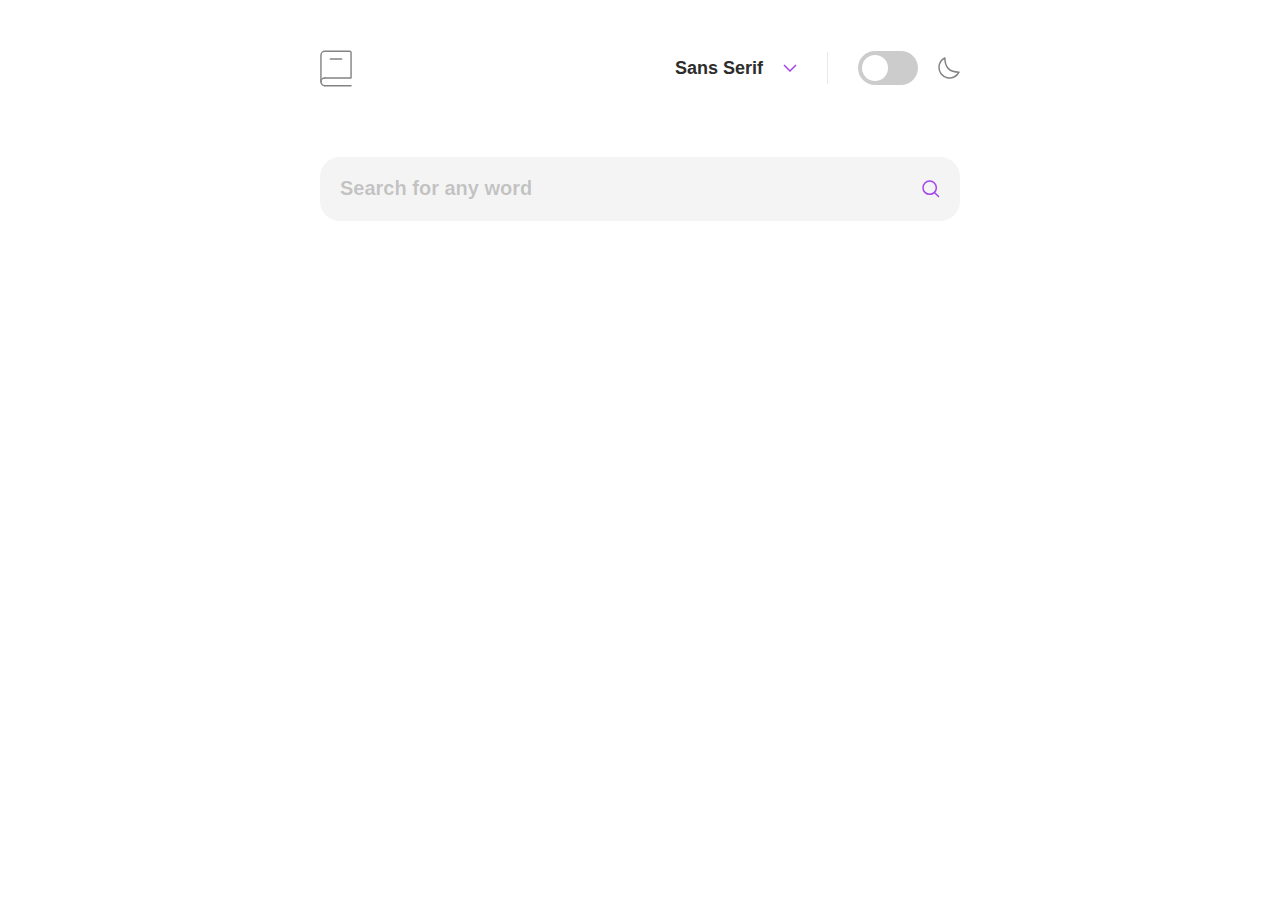
<file: index.html>
<!DOCTYPE html>
<html lang="en">
    <head>
        <meta charset="UTF-8" />
        <meta name="viewport" content="width=device-width, initial-scale=1.0" />
        <link rel="stylesheet" href="/starter-code/style.css" />
        <link
            rel="icon"
            type="image/png"
            sizes="32x32"
            href="./assets/images/favicon-32x32.png"
        />
        <title>Dictionary web app</title>
    </head>
    <body data-theme="light">
        <div class="content">
            <header>
                <nav class="navbar">
                    <img
                        src="/starter-code/assets/images/logo.svg"
                        id="logo"
                        alt="logo"
                    />
                    <div class="navbar__buttons">
                        <div class="dropdown_menu">
                            <div class="dropdown_menu_btn">
                                <span>Sans Serif</span>
                                <svg
                                    xmlns="http://www.w3.org/2000/svg"
                                    width="14"
                                    height="8"
                                    viewBox="0 0 14 8"
                                >
                                    <path
                                        fill="none"
                                        stroke="#A445ED"
                                        stroke-width="1.5"
                                        d="m1 1 6 6 6-6"
                                    />
                                </svg>
                            </div>
                            <ul class="options">
                                <li class="active" id="sans_serif">
                                    Sans Serif
                                </li>
                                <li id="serif">Serif</li>
                                <li id="mono">Mono</li>
                            </ul>
                        </div>
                        <div class="hr"></div>
                        <div class="darkmode_box">
                            <label class="switch" checked="off">
                                <input type="checkbox">
                                <span class="slider round"></span>
                            </label>
                            <svg
                                xmlns="http://www.w3.org/2000/svg"
                                width="22"
                                height="22"
                                viewBox="0 0 22 22"
                            >
                                <path
                                    fill="none"
                                    stroke="#838383"
                                    stroke-linecap="round"
                                    stroke-linejoin="round"
                                    stroke-width="1.5"
                                    d="M1 10.449a10.544 10.544 0 0 0 19.993 4.686C11.544 15.135 6.858 10.448 6.858 1A10.545 10.545 0 0 0 1 10.449Z"
                                />
                            </svg>
                        </div>
                    </div>
                </nav>
            </header>
            <main>
                <div class="input">
                    <input type="text" placeholder="Search for any word" spellcheck="false" />
                    <svg
                        xmlns="http://www.w3.org/2000/svg"
                        width="18"
                        height="18"
                        viewBox="0 0 18 18"
                    >
                        <path
                            fill="none"
                            stroke="#A445ED"
                            stroke-linecap="round"
                            stroke-linejoin="round"
                            stroke-width="1.5"
                            d="m12.663 12.663 3.887 3.887M1 7.664a6.665 6.665 0 1 0 13.33 0 6.665 6.665 0 0 0-13.33 0Z"
                        />
                    </svg>
                </div>
                <div class="word">
                    <!-- <div class="word__title">
                        <div>
                            <h1>keyboard</h1>
                            <span>/ˈkiːbɔːd/</span>
                        </div>
                        <button class="play__btn">
                            <svg
                                xmlns="http://www.w3.org/2000/svg"
                                width="75"
                                height="75"
                                viewBox="0 0 75 75"
                            >
                                <g fill="#A445ED" fill-rule="evenodd">
                                    <circle
                                        cx="37.5"
                                        cy="37.5"
                                        r="37.5"
                                        opacity=".25"
                                    />
                                    <path d="M29 27v21l21-10.5z" />
                                </g>
                            </svg>
                        </button>
                    </div>
                    <div class="word__partOfSpeech">
                        <div class="word__partOfSpeech_title">
                            noun
                            <div></div>
                        </div>
                        <div class="meaning">
                            <ul>
                                <span>Meaning</span>
                                <li>
                                    (etc.) A set of keys used to operate a
                                    typewriter, computer etc.
                                </li>
                                <li>
                                    A component of many instruments including
                                    the piano, organ, and harpsichord consisting
                                    of usually black and white keys that cause
                                    different tones to be produced when struck.
                                </li>
                                <li>
                                    A device with keys of a musical keyboard,
                                    used to control electronic sound-producing
                                    devices which may be built into or separate
                                    from the keyboard device.
                                </li>
                            </ul>
                            <div>
                                <h4>Synonyms</h4>
                                <span>electronic keyboard</span>
                            </div>
                        </div>
                    </div>
                    <div class="word__partOfSpeech">
                        <div class="word__partOfSpeech_title">
                            verb
                            <div></div>
                        </div>
                        <div class="meaning">
                            <ul>
                                <span>Meaning</span>
                                <li>
                                    To type on a computer keyboard.
                                </li>
                                <p class="definition">“Keyboarding is the part of this job I hate the most.”</p>
                            </ul>
                        </div>
                    </div> -->
                </div>
            </main>
        </div>
        <script src="/starter-code/script.js"></script>
    </body>
</html>
</file>
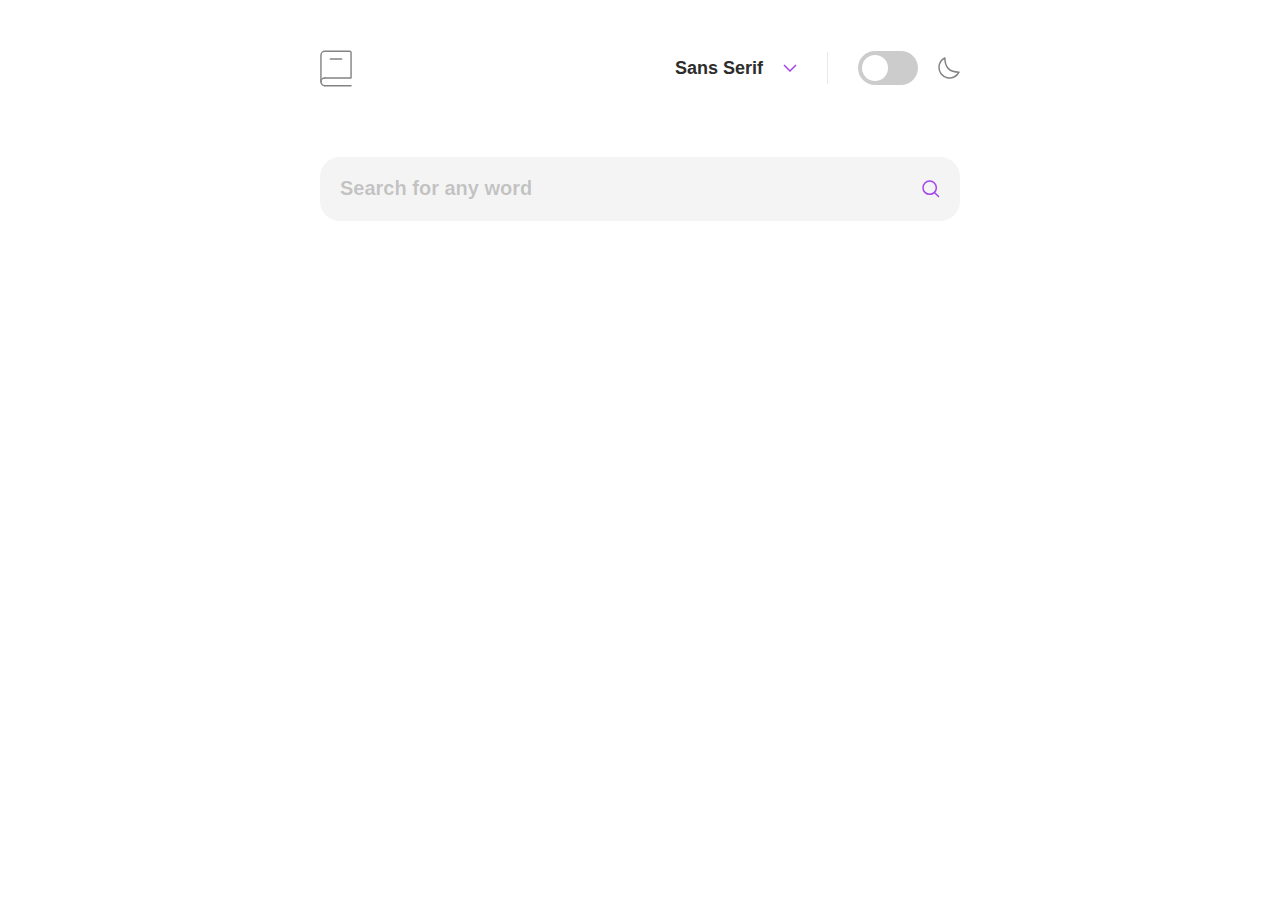
<file: starter-code/index.html>
<!DOCTYPE html>
<html lang="en">
    <head>
        <meta charset="UTF-8" />
        <meta name="viewport" content="width=device-width, initial-scale=1.0" />
        <link rel="stylesheet" href="style.css" />
        <link
            rel="icon"
            type="image/png"
            sizes="32x32"
            href="./assets/images/favicon-32x32.png"
        />
        <title>Dictionary web app</title>
    </head>
    <body data-theme="light">
        <div class="content">
            <header>
                <nav class="navbar">
                    <img
                        src="/starter-code/assets/images/logo.svg"
                        id="logo"
                        alt="logo"
                    />
                    <div class="navbar__buttons">
                        <div class="dropdown_menu">
                            <div class="dropdown_menu_btn">
                                <span>Sans Serif</span>
                                <svg
                                    xmlns="http://www.w3.org/2000/svg"
                                    width="14"
                                    height="8"
                                    viewBox="0 0 14 8"
                                >
                                    <path
                                        fill="none"
                                        stroke="#A445ED"
                                        stroke-width="1.5"
                                        d="m1 1 6 6 6-6"
                                    />
                                </svg>
                            </div>
                            <ul class="options">
                                <li class="active" id="sans_serif">
                                    Sans Serif
                                </li>
                                <li id="serif">Serif</li>
                                <li id="mono">Mono</li>
                            </ul>
                        </div>
                        <div class="hr"></div>
                        <div class="darkmode_box">
                            <label class="switch" checked="off">
                                <input type="checkbox">
                                <span class="slider round"></span>
                            </label>
                            <svg
                                xmlns="http://www.w3.org/2000/svg"
                                width="22"
                                height="22"
                                viewBox="0 0 22 22"
                            >
                                <path
                                    fill="none"
                                    stroke="#838383"
                                    stroke-linecap="round"
                                    stroke-linejoin="round"
                                    stroke-width="1.5"
                                    d="M1 10.449a10.544 10.544 0 0 0 19.993 4.686C11.544 15.135 6.858 10.448 6.858 1A10.545 10.545 0 0 0 1 10.449Z"
                                />
                            </svg>
                        </div>
                    </div>
                </nav>
            </header>
            <main>
                <div class="input">
                    <input type="text" placeholder="Search for any word" spellcheck="false" />
                    <svg
                        xmlns="http://www.w3.org/2000/svg"
                        width="18"
                        height="18"
                        viewBox="0 0 18 18"
                    >
                        <path
                            fill="none"
                            stroke="#A445ED"
                            stroke-linecap="round"
                            stroke-linejoin="round"
                            stroke-width="1.5"
                            d="m12.663 12.663 3.887 3.887M1 7.664a6.665 6.665 0 1 0 13.33 0 6.665 6.665 0 0 0-13.33 0Z"
                        />
                    </svg>
                </div>
                <div class="word">
                    <!-- <div class="word__title">
                        <div>
                            <h1>keyboard</h1>
                            <span>/ˈkiːbɔːd/</span>
                        </div>
                        <button class="play__btn">
                            <svg
                                xmlns="http://www.w3.org/2000/svg"
                                width="75"
                                height="75"
                                viewBox="0 0 75 75"
                            >
                                <g fill="#A445ED" fill-rule="evenodd">
                                    <circle
                                        cx="37.5"
                                        cy="37.5"
                                        r="37.5"
                                        opacity=".25"
                                    />
                                    <path d="M29 27v21l21-10.5z" />
                                </g>
                            </svg>
                        </button>
                    </div>
                    <div class="word__partOfSpeech">
                        <div class="word__partOfSpeech_title">
                            noun
                            <div></div>
                        </div>
                        <div class="meaning">
                            <ul>
                                <span>Meaning</span>
                                <li>
                                    (etc.) A set of keys used to operate a
                                    typewriter, computer etc.
                                </li>
                                <li>
                                    A component of many instruments including
                                    the piano, organ, and harpsichord consisting
                                    of usually black and white keys that cause
                                    different tones to be produced when struck.
                                </li>
                                <li>
                                    A device with keys of a musical keyboard,
                                    used to control electronic sound-producing
                                    devices which may be built into or separate
                                    from the keyboard device.
                                </li>
                            </ul>
                            <div>
                                <h4>Synonyms</h4>
                                <span>electronic keyboard</span>
                            </div>
                        </div>
                    </div>
                    <div class="word__partOfSpeech">
                        <div class="word__partOfSpeech_title">
                            verb
                            <div></div>
                        </div>
                        <div class="meaning">
                            <ul>
                                <span>Meaning</span>
                                <li>
                                    To type on a computer keyboard.
                                </li>
                                <p class="definition">“Keyboarding is the part of this job I hate the most.”</p>
                            </ul>
                        </div>
                    </div> -->
                </div>
            </main>
        </div>
        <script src="script.js"></script>
    </body>
</html>
</file>
<file: starter-code/style.css>
/*! Reset  */
* {
    margin: 0;
    padding: 0;
    box-sizing: border-box;
    list-style: none;
}
:root {
    --font-name: sans-serif;

}
[data-theme="light"]{
    --bg-color: #ffffff;
    --text-color:#2d2d2d;
}

[data-theme="dark"]{
    --bg-color: #050505;
    --text-color:#ffffff;
}
body{
    background: var(--bg-color);
}
/*!  */
.content {
    width: 50%;
    margin: 0 auto;
    padding-top: 50px;
}
.navbar {
    width: 100%;
    height: max-content;
    display: flex;
    align-items: center;
    justify-content: space-between;
}
.navbar__buttons {
    display: flex;
    align-items: center;
}
.hr {
    height: 32px;
    width: 1px;
    background: #e9e9e9;
    margin: 0 30px;
}
#logo {
    width: 32px;
    height: 36.5px;
}
.darkmode__btn {
    width: 40px;
    height: 20px;
    border-radius: 140px;
    background: #757575;
    border: none;
    cursor: pointer;
    position: relative;
    display: flex;
    padding: 3px 4px;
}
.circle {
    width: 14px;
    height: 14px;
    border-radius: 50%;
    background: #ffffff;
}
.darkmode_box {
    display: flex;
    gap: 20px;
    align-items: center;
}
.dropdown_menu {
    position: relative;
}
.options {
    width: 183px;
    height: 152px;
    top: 50px;
    right: 10px;
    background-color: #ffffff;
    box-shadow: rgba(0, 0, 0, 0.1) 0px 5px 15px;
    position: absolute;
    border: none;
    flex-direction: column;
    justify-content: space-between;
    border-radius: 20px;
    padding: 30px;
    font-weight: 600;
    opacity: 0;
    display: none;
    z-index: 100;
}
.options.dark{
    background: #1f1f1f;
    box-shadow: rgb(164, 69, 237) 0px 5px 15px;
}
.options.active {
    opacity: 1;
    display: flex;
}
.options li {
    color: var(--text-color);
    font-size: 18px;
    transition: all 0.3 ease-in-out;
    cursor: pointer;
    width: max-content;
}
.options li:hover {
    color: #a445ed;
}
#sans_serif {
    font-family: sans-serif;
}
#serif {
    font-family: serif;
}
#mono {
    font-family: monospace;
}
.dropdown_menu_btn {
    cursor: pointer;
    display: flex;
    gap: 20px;
    align-items: center;
    font-size: 18px;
    font-weight: 600;
    font-family: var(--font-name);
}
.dropdown_menu_btn > span{
    color: var(--text-color);
}
/* input */

.input {
    width: 100%;
    position: relative;
    margin-top: 70px;
}
.input input {
    width: 100%;
    border-radius: 20px;
    border: none;
    height: 64px;
    padding: 20px 20px;
    font-size: 20px;
    background: #f4f4f4;
    outline-color: #a445ed;
    font-family: var(--font-name);
}

.input input.dark {
    background: #1F1F1F;
    color: #ffffff;
}
.input input.dark::placeholder{
    color:rgba(255, 255, 255, 0.25)
}
.input input::placeholder{
    color:rgba(45, 45, 45, 0.25);
    font-weight: 600;
}
.input svg {
    position: absolute;
    margin: auto;
    top: 0;
    bottom: 0;
    right: 20px;
}

/*  */
.word {
    margin-top: 30px;
}
.word__title {
    display: flex;
    justify-content: space-between;
    height: max-content;
}
.word__title div {
    display: flex;
    flex-direction: column;
    gap: 15px;
}
.word__title h1 {
    font-size: 3em;
    font-weight: 600;
    font-family: var(--font-name);
    color: var(--text-color);
}
.word__title span {
    color: #a445ed;
    font-size: 22px;
}
.word__title svg {
    cursor: pointer;
}

.word__partOfSpeech_title {
    margin-top: 15px;
    font-size: 24px;
    font-family: var(--font-name);
    font-style: italic;
    font-weight: 550;
    display: flex;
    align-items: center;
    justify-content: space-between;
    color: var(--text-color);
}
.word__partOfSpeech_title div {
    width: 90%;
    height: 1px;
    background: #e9e9e9;
}

.play__btn {
    border: none;
    outline: none;
    background-color: transparent;
}

.meaning {
    margin-top: 40px;
    font-family: var(--font-name);
}
.meaning li::marker {
    color: #a445ed;
}
.meaning li {
    list-style: disc;
    padding-left: 15px;
    color:var(--text-color);
    margin-left: 50px;
}
.meaning ul span {
    color: #757575;
}
.meaning ul {
    display: flex;
    flex-direction: column;
    gap: 15px;
    margin-bottom: 40px;
}
.meaning div {
    display: flex;
    align-items: center;
    gap: 20px;
}
.meaning div h4 {
    font-size: 16px;
    color: #757575;
}
.meaning div span {
    font-weight: 550;
    color: #a445ed;
}
.meaning ul p {
    margin-left: 50px;
    color: #757575;
}

.switch {
    position: relative;
    display: inline-block;
    width: 60px;
    height: 34px;
}

.switch input {
    opacity: 0;
    width: 0;
    height: 0;
}

.slider {
    position: absolute;
    cursor: pointer;
    top: 0;
    left: 0;
    right: 0;
    bottom: 0;
    background-color: #ccc;
    -webkit-transition: 0.4s;
    transition: 0.4s;
}

.slider:before {
    position: absolute;
    content: "";
    height: 26px;
    width: 26px;
    left: 4px;
    bottom: 4px;
    background-color: white;
    -webkit-transition: 0.4s;
    transition: 0.4s;
}

input.checked+ .slider {
    background-color: #a445ed;
}

input.checked + .slider:before {
    -webkit-transform: translateX(26px);
    -ms-transform: translateX(26px);
    transform: translateX(26px);
}
/* Rounded sliders */
.slider.round {
    border-radius: 34px;
}

.slider.round:before {
    border-radius: 50%;
}

.empty{
    font-size: 18px;
    color: #FF5252;
    font-family: var(--font-name);
    font-weight: 600;
}
.err_404{
    display: flex;
    align-items: center;
    flex-direction: column;
    gap: 20px;
    margin-top: 100px;
    font-family: var(--font-name);
}
.err_404 > span{
    font-size: 64px;
}
.err_404 > h2{
    font-size: 20px;
    color: var(--text-color);
}
.err_404 > p{
    text-align: center;
    color:#757575;
    font-size: 25px;
}


@media (max-width:  900px){
    .content {
        width: 80%;
        margin: 0 auto;
    }
}
@media (max-width:  500px){
    .content {
        width: 90%;
        margin: 0 auto;
    }
}
@media (max-width:  400px){
    .content {
        width: 95%;
        margin: 0 auto;
    }
}
</file>
